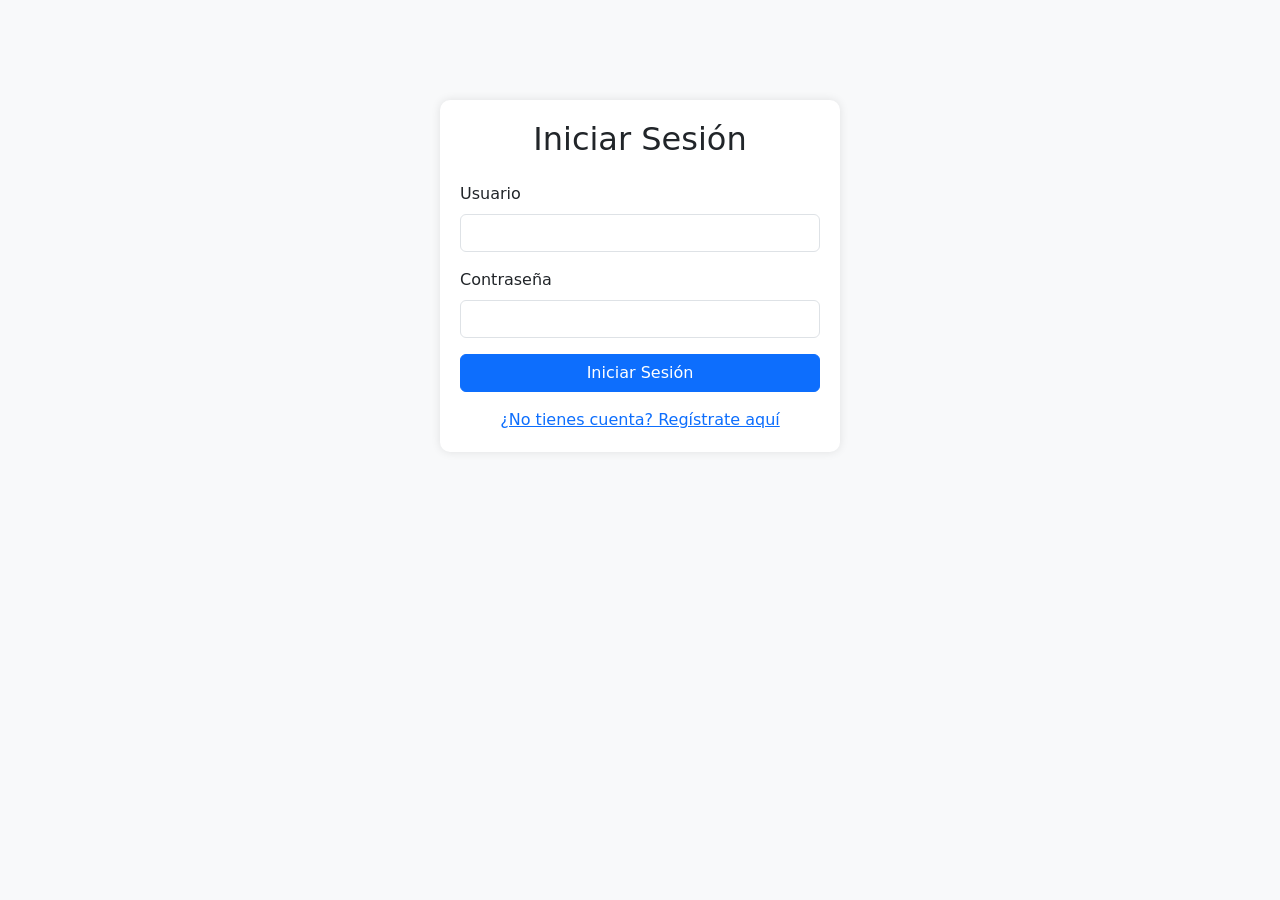
<file: templates/auth/login.html>
<!DOCTYPE html>
<html lang="es">
<head>
    <meta charset="UTF-8">
    <meta name="viewport" content="width=device-width, initial-scale=1.0">
    <title>Login - Sistema de Gestión</title>
    <link href="https://cdn.jsdelivr.net/npm/bootstrap@5.3.0/dist/css/bootstrap.min.css" rel="stylesheet">
    <style>
        body {
            background-color: #f8f9fa;
        }
        .login-container {
            max-width: 400px;
            margin: 100px auto;
            padding: 20px;
            background: white;
            border-radius: 10px;
            box-shadow: 0 0 10px rgba(0,0,0,0.1);
        }
    </style>
</head>
<body>
    <div class="container">
        <div class="login-container">
            <h2 class="text-center mb-4">Iniciar Sesión</h2>
            <form method="POST" action="/login">
                <div class="mb-3">
                    <label for="username" class="form-label">Usuario</label>
                    <input type="text" class="form-control" id="username" name="username" required>
                </div>
                <div class="mb-3">
                    <label for="password" class="form-label">Contraseña</label>
                    <input type="password" class="form-control" id="password" name="password" required>
                </div>
                <button type="submit" class="btn btn-primary w-100">Iniciar Sesión</button>
            </form>
            <div class="text-center mt-3">
                <a href="/register">¿No tienes cuenta? Regístrate aquí</a>
            </div>
        </div>
    </div>
    <script src="https://cdn.jsdelivr.net/npm/bootstrap@5.3.0/dist/js/bootstrap.bundle.min.js"></script>
</body>
</html>
</file>
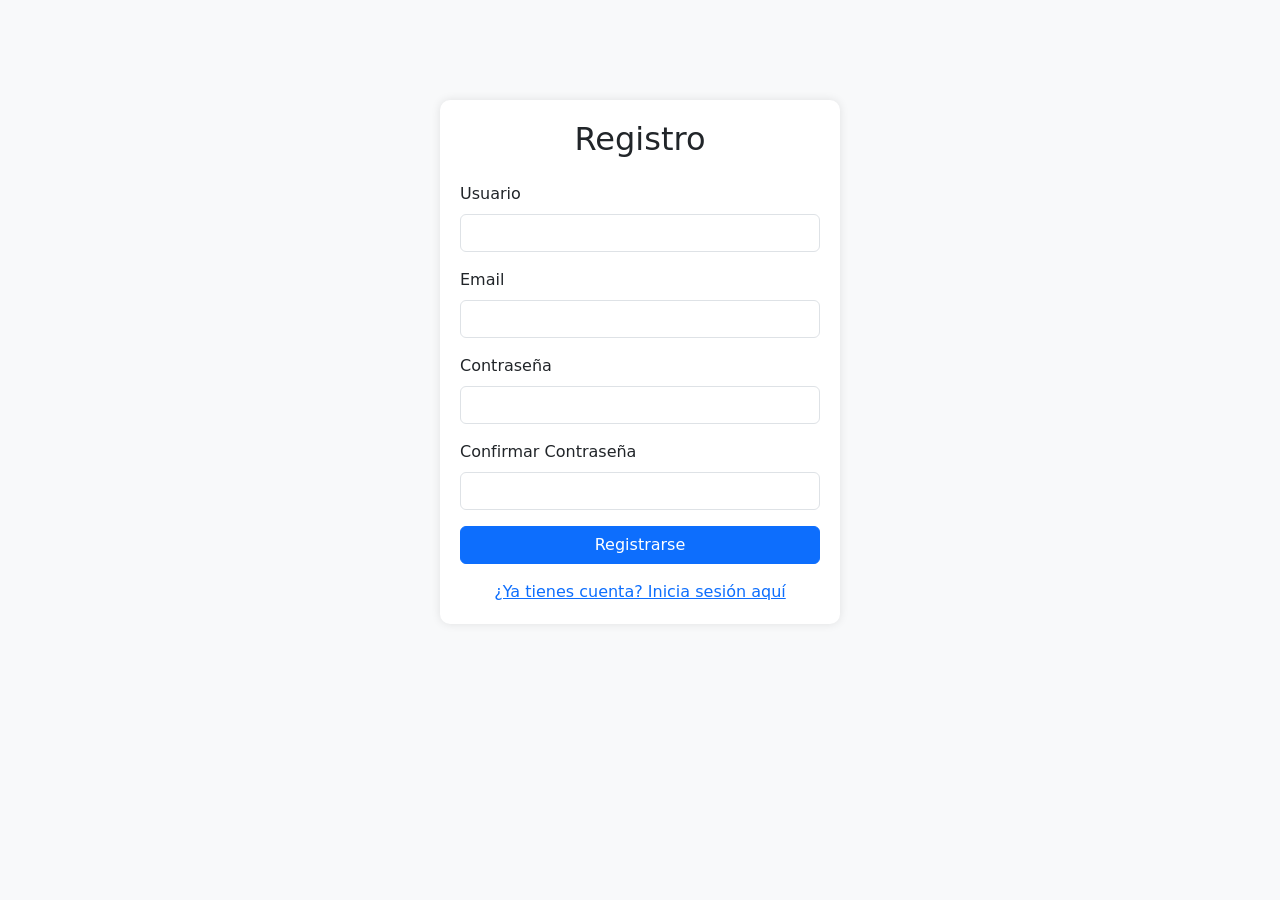
<file: templates/auth/register.html>
<!DOCTYPE html>
<html lang="es">
<head>
    <meta charset="UTF-8">
    <meta name="viewport" content="width=device-width, initial-scale=1.0">
    <title>Registro - Sistema de Gestión</title>
    <link href="https://cdn.jsdelivr.net/npm/bootstrap@5.3.0/dist/css/bootstrap.min.css" rel="stylesheet">
    <style>
        body {
            background-color: #f8f9fa;
        }
        .register-container {
            max-width: 400px;
            margin: 100px auto;
            padding: 20px;
            background: white;
            border-radius: 10px;
            box-shadow: 0 0 10px rgba(0,0,0,0.1);
        }
    </style>
</head>
<body>
    <div class="container">
        <div class="register-container">
            <h2 class="text-center mb-4">Registro</h2>
            <form method="POST" action="/register">
                <div class="mb-3">
                    <label for="username" class="form-label">Usuario</label>
                    <input type="text" class="form-control" id="username" name="username" required>
                </div>
                <div class="mb-3">
                    <label for="email" class="form-label">Email</label>
                    <input type="email" class="form-control" id="email" name="email" required>
                </div>
                <div class="mb-3">
                    <label for="password" class="form-label">Contraseña</label>
                    <input type="password" class="form-control" id="password" name="password" required>
                </div>
                <div class="mb-3">
                    <label for="confirmPassword" class="form-label">Confirmar Contraseña</label>
                    <input type="password" class="form-control" id="confirmPassword" name="confirmPassword" required>
                </div>
                <button type="submit" class="btn btn-primary w-100">Registrarse</button>
            </form>
            <div class="text-center mt-3">
                <a href="/login">¿Ya tienes cuenta? Inicia sesión aquí</a>
            </div>
        </div>
    </div>
    <script src="https://cdn.jsdelivr.net/npm/bootstrap@5.3.0/dist/js/bootstrap.bundle.min.js"></script>
</body>
</html>
</file>
